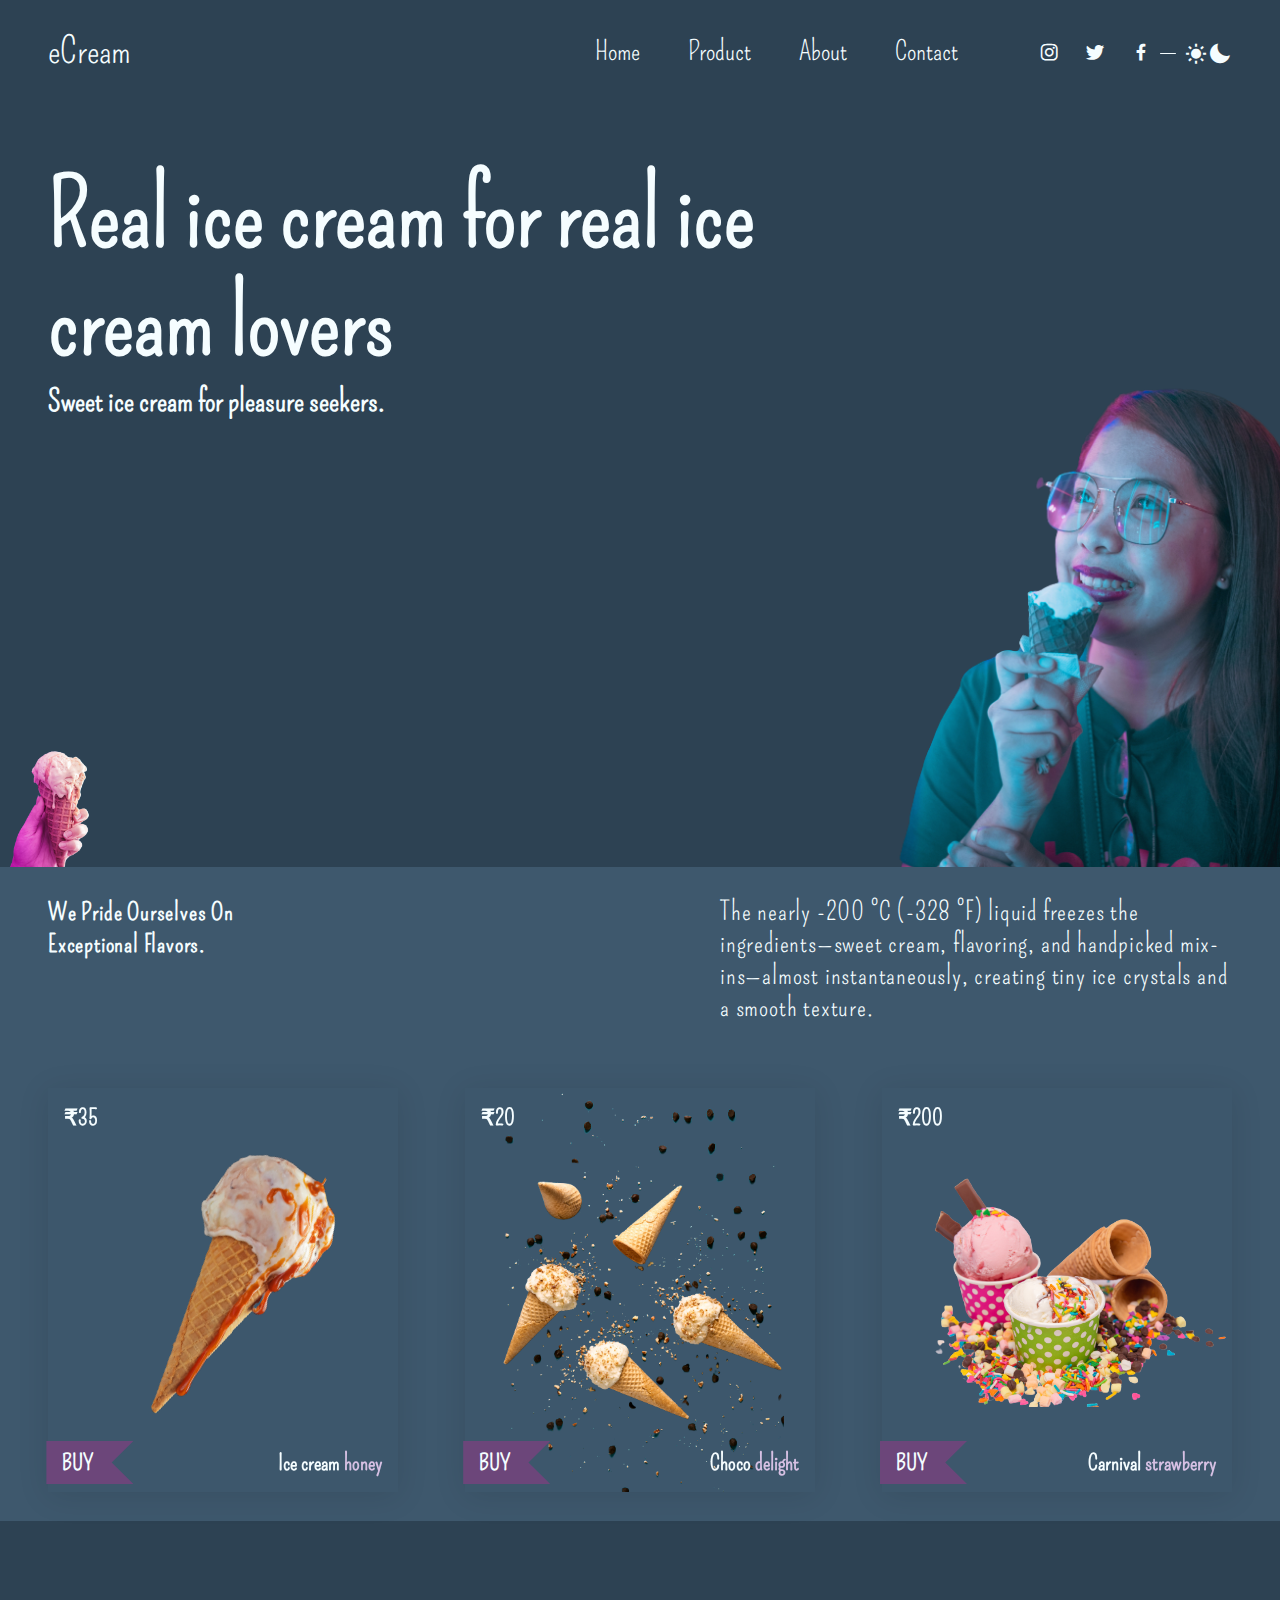
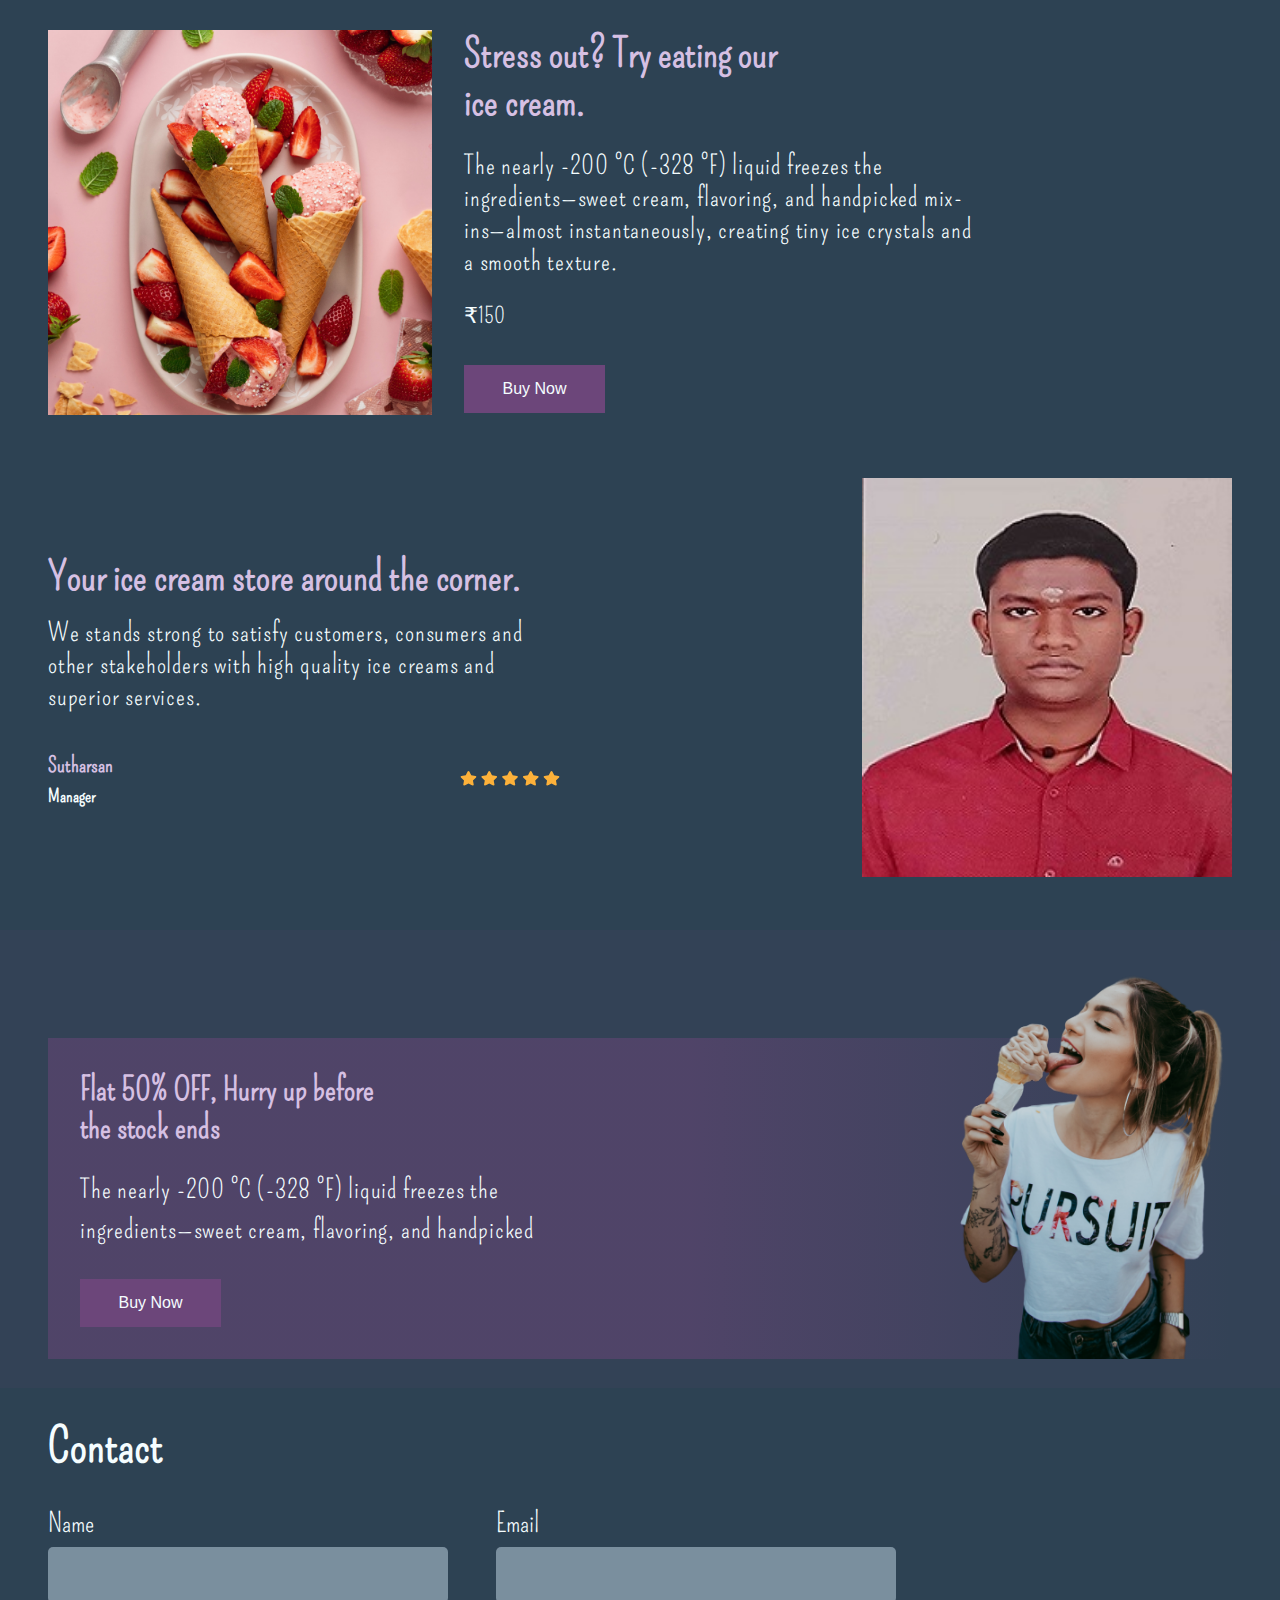
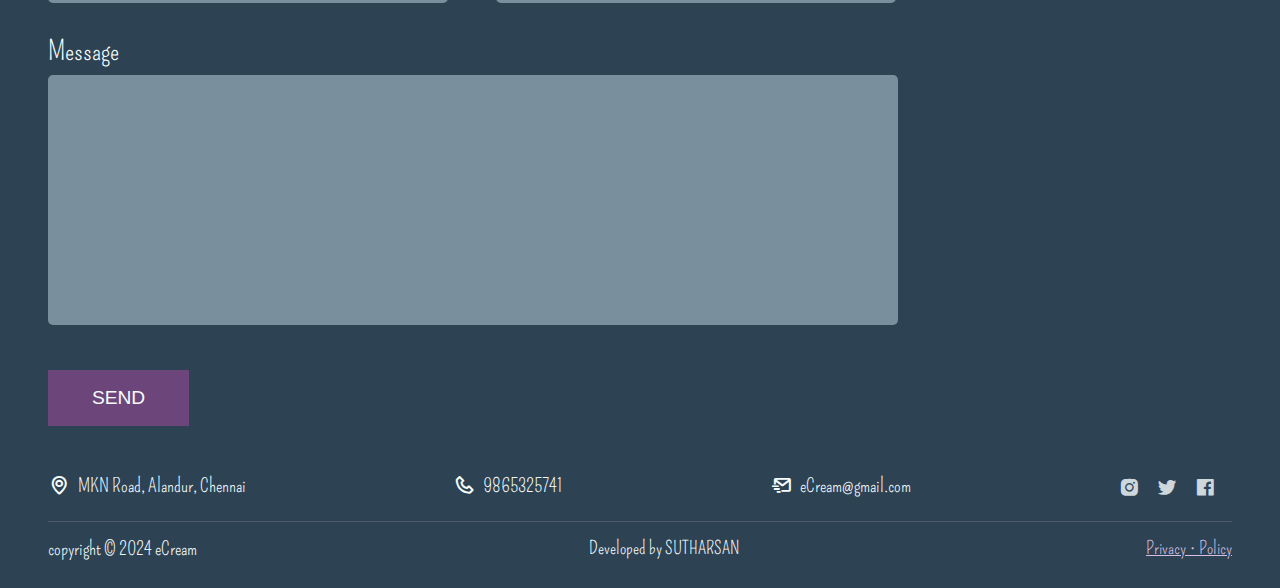
<file: index.html>
<!DOCTYPE html>
<html lang="en">

<head>

    <head>
        <title>Ice Cream Shop</title>
        <meta charset="UTF-8">
        <meta http-equiv="X-UA-Compatible" content="IE=edge">
        <meta name="viewport" content="width=device-width, initial-scale=1.0">
        <link rel="stylesheet" href="styles.css">
    </head>

    <body>
        <header class="container">
            <a href="#hero" class="logo clr-transition">eCream</a>
            <nav class="navbar">
                <ul class="nav-items">
                    <li class="nav-item"><a href="#hero" class="nav-link clr-transition">Home</a></li>
                    <li class="nav-item"><a href="#products" class="nav-link clr-transition">Product</a></li>
                    <li class="nav-item"><a href="#about" class="nav-link clr-transition">About</a></li>
                    <li class="nav-item"><a href="#contact" class="nav-link clr-transition">Contact</a></li>
                </ul>
                <div class="social-links">
                    <ul>
                        <li><i class='bx bxl-instagram nav-icon clr-transition'></i></li>
                        <li><i class='bx bxl-twitter nav-icon clr-transition'></i></li>
                        <li><i class='bx bxl-facebook nav-icon clr-transition'></i></li>
                    </ul>
                    <span class="line-divider clr-transition"></span>
                    <div class="theme-togglers">
                        <i class='bx bxs-sun theme-toggler clr-transition'></i>
                        <i class='bx bxs-moon theme-toggler clr-transition'></i>
                    </div>
                </div>
            </nav>

            <div class="menu-togglers">
                <i class="bx bx-menu menu-toggle clr-transition"></i>
            </div>
        </header>
        <main id="hero" class="main">
            <section class="section section-one">
                <div class="container hook-container">
                    <h1 class="hook-title clr-transition">Real ice cream for real ice cream lovers</h1>
                    <h2 class="hook-sub_title clr-transition">Sweet ice cream for pleasure seekers.</h2>
                    <div class="hero-btns-container">
                        <button class="button btn-hero btn-primary buy-hero-btn"><i class="bx bx-cart in-btn-icon"></i> BUY ONLINE</button>
                        <button class="button btn-hero btn-second-alt"><i class="bx bx-map in-btn-icon"></i> FIND IN STORE</button>
                    </div>
                </div>
                <img src="hero.png" alt="hand hold cake" class="hand-hole-cake-img" loading="lazy">
                <img src="woman.png" alt="woman licking ice cream and smiling" class="hero-lady-img" loading="lazy">
            </section>

            <!-- --- section two --- -->
            <section id="products" class="section section-two container">
                <div class="s-two-upper-info">
                    <h2 class="s-two-slogan">We Pride Ourselves On Exceptional Flavors.</h2>
                    <p class="s-two-definition s-definition">
                        The nearly -200 °C (-328 °F) liquid freezes the ingredients—sweet cream, flavoring, and handpicked mix-ins—almost instantaneously, creating tiny ice crystals and a smooth texture.
                    </p>
                </div>
                <div class="s-two-products">
                    <div class="product product-one">
                        <h3 class="price pos-abs-center">₹35</h3>
                        <img src="product1.png" alt="ice cream with honey" loading="lazy">
                        <h3 class="buy-btn pos-abs-center">BUY</h3>
                        <h3 class="name pos-abs-center">Ice cream <b>honey</b></h3>
                    </div>
                    <div class="product product-two">
                        <h3 class="price pos-abs-center">₹20</h3>
                        <img src="product2.png" alt="ice cream with honey" loading="lazy">
                        <h3 class="buy-btn pos-abs-center">BUY</h3>
                        <h3 class="name pos-abs-center">Choco <b>delight</b></h3>
                    </div>
                    <div class="product product-three">
                        <h3 class="price pos-abs-center">₹200</h3>
                        <img src="product3.png" alt="ice cream with honey" loading="lazy">
                        <h3 class="buy-btn pos-abs-center">BUY</h3>
                        <h3 class="name pos-abs-center">Carnival <b>strawberry</b></h3>
                    </div>
                </div>
            </section>

            <!-- section three -->
            <section class="section section-three container">
                <div class="s-three-upper-img-container">
                    <img src="product4.png" alt="" loading="lazy">
                </div>
                <div class="s-three-lower-container">
                    <h3 class="s-three-title">Stress out? Try eating our ice cream.</h3>
                    <p class="s-three-desc s-definition">The nearly -200 °C (-328 °F) liquid freezes the ingredients—sweet cream, flavoring, and handpicked mix-ins—almost instantaneously, creating tiny ice crystals and a smooth texture.</p>
                    <span class="s-three-price">₹150</span>
                    <button onclick="location.href='form.html'" class="button ad-buy-btn">Buy Now</button>
                </div>
            </section>

            <!-- section four -->
            <section id="about" class="section section-four container">
                <div class="oath-container">
                    <h3 class="s-three-title s-four-title">Your ice cream store around the corner.</h3>
                    <p class="s-three-desc s-definition">We stands strong to satisfy customers, consumers and other stakeholders with high quality ice creams and superior services.</p>

                    <div class="employer-info">
                        <div class="employer">
                            <h4 class="name">Sutharsan</h4>
                            <h5 class="title">Manager</h5>
                        </div>
                        <div class="rate">
                            <img src="rate.svg" alt="">
                        </div>
                    </div>
                </div>
                <div class="waiter-img-container">
                    <img src="profile.jpg" alt="">
                </div>
            </section>

            <!-- section five -->
            <section class="section-five container">
                <div class="promo-card">
                    <div class="promo-info-container">
                        <h2 class="promo-title s-three-title">Flat 50% OFF, Hurry up before the stock ends</h2>
                        <p class="promo-description s-definition">The nearly -200 °C (-328 °F) liquid freezes the ingredients—sweet cream, flavoring, and handpicked</p>
                        <button class="button ad-buy-btn promo-btn">Buy Now</button>
                    </div>
                    <img src="promo.png" alt="woman licking eating cream">
                </div>
            </section>
        </main>
        <footer id="contact" class="footer container">
            <h2 class="footer-title">Contact</h2>
            <form id="input" class="contact-form">
                <div class="name-email-inputs-container">
                    <div class="form-control">
                        <label for="name" class="form-label">Name</label>
                        <input type="text" id="name" class="normal-input all-input">
                    </div>
                    <div class="form-control">
                        <label for="email" class="form-label">Email</label>
                        <input type="text" id="email" class="normal-input all-input">
                    </div>
                </div>

                <!-- text area -->
                <div id="msg" class="form-control">
                    <label for="message" class="form-label">Message</label>
                    <div contenteditable="true" id="message" class="textarea-input all-input"></div>
                </div>
                <button type="submit" class="send-msg-btn button ad-buy-btn">SEND</button>
            </form>

            <div class="other-footer-infos-container">
                <span class="footer-info"><i class="bx bx-map"></i> MKN Road, Alandur, Chennai </span>
                <span class="footer-info"><i class="bx bx-phone"></i> 9865325741</span>
                <span class="footer-info"><i class="bx bx-mail-send"></i> eCream@gmail.com</span>
                <div class="footer-social-links">
                    <ul>
                        <li><i class='bx bxl-instagram-alt nav-icon clr-transition'></i></li>
                        <li><i class='bx bxl-twitter nav-icon clr-transition'></i></li>
                        <li><i class='bx bxl-facebook-square nav-icon clr-transition'></i></li>
                    </ul>
                </div>
            </div>
            <div class="lower-footer">
                <span class="lower-footer-elt copy">copyright © 2024 eCream</span>
                <span class="lower-footer-elt developer">Developed by SUTHARSAN <Var></Var></span>
                <span class="lower-footer-elt policy"><a href="#" class="policy-link">Privacy • Policy</a></span>
            </div>
        </footer>
        <link href='https://unpkg.com/boxicons@2.1.1/css/boxicons.min.css' rel='stylesheet'>
        <script src="script.js"></script>
    </body>

</html>
</file>
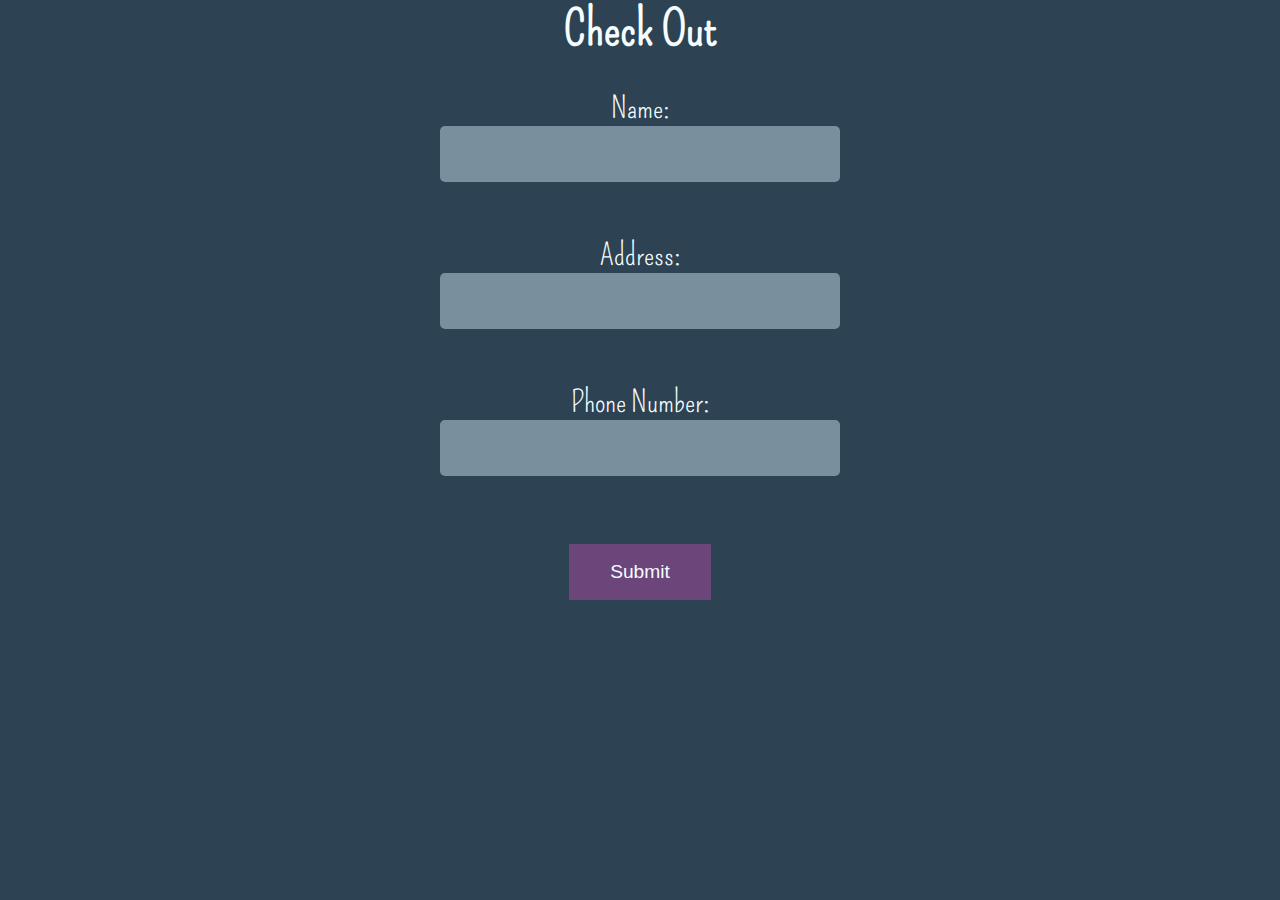
<file: form.html>
<!DOCTYPE html>
<html lang="en">

    <head>
        <title>Ice Cream Shop</title>
        <meta charset="UTF-8">
        <meta http-equiv="X-UA-Compatible" content="IE=edge">
        <meta name="viewport" content="width=device-width, initial-scale=1.0">
        <link rel="stylesheet" href="styles.css">
    </head>

    <!-- <style>
        #success-message {
            display: none;
            color: green;
        }
    </style> -->

    <script>
        function handleSubmit(event) {
            event.preventDefault(); // Prevent the default form submission
            alert('Thanks for ordering!');
            event.target.reset();
            location.href = "index.html";
        }
    </script>

    <body>
        <center>
            <h2 class="ftitle">Check Out</h2>
            <form onsubmit="handleSubmit(event)" method="post" class="form">
                <label for="name" class="flabel">Name:</label><br>
                <input type="text" id="name" name="name" required class="normal-input all-input"><br><br>
    
                <!-- <label for="lname">Last Name:</label><br>
                <input type="text" id="lname" name="lname" required><br><br> -->
    
                <label for="address" class="flabel">Address:</label><br>
                <input type="address" id="address" name="address" required class="normal-input all-input"><br><br>
    
                <label for="phone" class="flabel">Phone Number:</label><br>
                <input type="tel" id="phone" name="phone" class="normal-input all-input"><br><br>
    
                <input type="submit" value="Submit" class="send-msg-btn button ad-buy-btn">
            </form>
            <!-- <div id="success-message">
                Thanks for ordering!
            </div> -->
        </center>
    </body>

</html>
</file>
<file: styles.css>
@import url('https://fonts.googleapis.com/css2?family=Pompiere&display=swap');
*,
*::before,
*::after {
    margin: 0;
    padding: 0;
    box-sizing: border-box;
}


/* ========= VARIABLES ========== */

:root {
    --primary-clr: #6c467a;
    --primary-clr-alt: #d6c0e3;
    --second-clr: #026d85;
    --second-clr-alt: #027c97;
    --text-clr: #f5fdff;
    --nav-txt-clr: var(--text-clr);
    --text-clr-bg: #f5fdff;
    --bg-clr: #2d4253;
    --mobile-menu-bg-clr: #3e586d;
    --sec-two-bg-clr: var(--mobile-menu-bg-clr);
    --form-bg-clr: #dcf1ff70;
    --form-focus-bg-clr: #bf93cf73;
    --gray-clr: #f5f8fa;
    --product-bg-clr: #364f63;
    --bx-shadow-clr: #6d477b33;
}


/* ======== White Theme ======== */

.lightmode {
    --primary-clr-alt: #6c467a;
    --second-clr-alt: #027c97;
    --form-bg-clr: #a67eb43a;
    --form-focus-bg-clr: #107a9231;
    --sec-two-bg-clr: #f5fdff;
    --text-clr: #2d4253;
    --nav-txt-clr: var(--second-clr);
    --bg-clr: #f5fdff;
    --product-bg-clr: #f5fdff;
    --bx-shadow-clr: #2d425333;
}


/* ------------ BASE ------------ */

body {
    scroll-behavior: smooth;
    font-family: "Pompiere", cursive;
    font-size: 1.2rem;
    color: var(--text-clr);
    background-color: var(--bg-clr);
    transition: background-color 1000ms;
}

ul {
    list-style: none;
}

img {
    height: auto;
    width: 100%;
}

.pos-abs-center {
    position: absolute;
}

.s-definition {
    font-size: calc(27 * 0.06rem);
    max-width: 32rem;
    letter-spacing: 0.05rem;
    line-height: 2rem;
}


/* -- transitions -- */

.clr-transition {
    transition: color 1000ms;
}

.bg-clr__transition {
    transition: background-color 1s;
}


/* ================= */


/* -- buttons -- */

.button {
    cursor: pointer;
    font-size: 1rem;
    height: 3rem;
    padding: 0 1rem;
    border: none;
    color: var(--text-clr-bg);
}

.btn-primary {
    background-color: var(--primary-clr);
}

.btn-second-alt {
    background-color: transparent;
    border: thin solid var(--text-clr);
    color: var(--text-clr);
}


/* ================= */

.container {
    padding: 1.8rem 3rem;
}

@media screen and (max-width: 768px) {
    .container {
        padding: 1rem;
    }
}

@media screen and (min-width: 3000px) {
    .container {
        padding: 1.8rem 500px;
    }
}


/* ------------------------- */


/* -------- HEADER -------- */

header {
    display: flex;
    flex-wrap: wrap;
    gap: 1rem;
    align-items: center;
    justify-content: space-between;
}

.logo {
    color: var(--nav-txt-clr);
    font-size: 2.3rem;
    text-decoration: none;
    margin-right: 2rem;
}

.nav-items {
    display: flex;
    margin-right: 5rem;
}

.nav-item {
    margin-right: 3rem;
}

.nav-item:last-child {
    margin-right: 0;
}

.nav-link {
    color: var(--nav-txt-clr);
    text-decoration: none;
    font-size: 1.7rem;
    position: relative;
}

.nav-link::before {
    content: "";
    position: absolute;
    width: 100%;
    height: 0.1rem;
    background-color: var(--primary-clr-alt);
    bottom: 0;
    transform: scaleX(0);
    transition: 150ms transform;
}

.nav-link:hover::before {
    transform: scaleX(1);
}

.phone-social-links {
    display: none;
}

.navbar {
    display: flex;
    align-items: flex-end;
    justify-content: space-between;
}

@media screen and (max-width: 768px) {
    .logo {
        font-size: 3rem;
    }
    .theme-toggler {
        color: var(--text-clr-bg);
    }
    .nav-items {
        flex-direction: column;
        margin-right: 0;
        margin-bottom: 2rem;
    }
    .nav-item {
        margin: 0.5rem 0;
    }
    .nav-link {
        color: var(--text-clr-bg);
        font-size: 2rem;
    }
    .navbar {
        align-items: flex-start;
        flex-direction: column;
        background-color: var(--mobile-menu-bg-clr);
        position: absolute;
        padding: 0.5rem 5rem 1rem 1rem;
        border-radius: 0.5rem 0 0 0.5rem;
        top: 5rem;
        right: 0;
        transform: scaleX(0);
        transform-origin: right;
        transition: transform 200ms;
    }
    .show-nav {
        transform: scaleX(1);
    }
}


/* ----- ----------- ------ */

.social-links {
    display: flex;
    align-items: center;
}

.social-links ul {
    display: flex;
}

.social-links ul li {
    margin-right: 1.5rem;
}

.social-links ul li:last-child {
    margin-right: 0;
}

.nav-icon {
    cursor: pointer;
    color: var(--nav-txt-clr);
    font-size: 1.4rem;
}

@media screen and (max-width: 768px) {
    .nav-icon {
        color: var(--text-clr-bg);
    }
}

.line-divider {
    height: 0.05rem;
    width: 1rem;
    background-color: var(--nav-txt-clr);
    margin: 0 0.5rem;
    border-radius: 10rem;
}

.theme-togglers {
    cursor: pointer;
    display: flex;
    align-items: center;
}

.theme-toggler {
    color: var(--nav-txt-clr);
    font-size: 1.5rem;
    transition: transform 300ms;
}

@media screen and (max-width: 768px) {
    .theme-toggler {
        color: var(--text-clr-bg);
    }
}

.theme-toggler:hover {
    transform: rotate(60deg);
}

.bxs-moon {
    display: none;
}

.menu-togglers {
    cursor: pointer;
    display: none;
}

.menu-toggle {
    color: var(--nav-txt-clr);
    font-size: 3rem;
}

.bx-menu,
.bx-x {
    pointer-events: none;
}

.bx-x {
    display: none;
}

.show {
    display: block;
}

.hide {
    display: none;
}

@media screen and (max-width: 768px) {
    .menu-togglers {
        display: block;
    }
}


/* -------- SECTION ONE: Hero section -------- */

.section-one {
    height: 81.5vh;
}

@media screen and (max-width: 846px) {
    .section-one {
        height: 74vh;
    }
}

@media screen and (max-width: 845px) {
    .section-one {
        height: 68vh;
    }
}

@media screen and (max-width: 546px) {
    .section-one {
        height: 74vh;
    }
}

.hook-container {
    margin-top: 2rem;
}

@media screen and (max-width: 348px) {
    .hook-container {
        margin-top: 0rem;
    }
}

.hook-title {
    font-size: 4rem;
    line-height: 117%;
    max-width: 50rem;
    color: var(--text-clr);
    transition: font-size 1000ms;
}

.hook-sub_title {
    font-size: 30px;
    line-height: 157.5%;
    color: var(--text-clr);
}

@media screen and (min-width: 414px) {
    .hook-title {
        font-size: 92px;
    }
}

.hero-btns-container {
    margin-top: 2rem;
    opacity: 0;
}

.in-btn-icon {
    font-size: 1rem;
}

.btn-hero {
    border-radius: 50px;
    font-size: 0.8rem;
    transition: box-shadow 300ms;
    margin-right: 0.1rem;
}

@media screen and (min-width: 358px) {
    .btn-hero {
        margin-right: 2rem;
        font-size: 0.9rem;
    }
}

.btn-hero:last-child {
    margin-right: 0;
}

.btn-hero:hover {
    box-shadow: 5px 5px var(--text-clr);
}

.hero-lady-img {
    z-index: -1;
    position: absolute;
    bottom: 0;
    right: 0;
    display: none;
    transition: width 1000ms;
}

@media screen and (min-width: 546px) {
    .hero-lady-img {
        display: block;
        width: 250px;
    }
}

@media screen and (min-width: 654px) {
    .hero-lady-img {
        width: 320px;
    }
}

@media screen and (min-width: 980px) {
    .hero-lady-img {
        width: 400px;
    }
}

.hand-hole-cake-img {
    z-index: -1;
    position: absolute;
    bottom: 0;
    left: 0;
    width: 100px;
    transition: width 1000ms;
}

@media screen and (max-width: 845px) {
    .hand-hole-cake-img {
        bottom: 1rem;
    }
}

@media screen and (max-width: 414px) {
    .hand-hole-cake-img {
        display: none;
    }
}

@media screen and (max-height: 656px) {
    .hand-hole-cake-img {
        display: none;
    }
}

@media screen and (min-width: 546px) {
    .hand-hole-cake-img {
        width: 120px;
    }
}


/* -------- SECTION TWO: Product section -------- */

.section-two {
    background-color: var(--sec-two-bg-clr);
}

.s-two-upper-info {
    display: flex;
    justify-content: space-between;
    flex-wrap: wrap;
}

.s-two-slogan {
    font-size: 1.5rem;
    max-width: 15rem;
    letter-spacing: 0.05rem;
    line-height: 2rem;
}

@media screen and (max-width: 846px) {
    .section-two {
        margin-top: 5rem;
    }
    .s-two-slogan {
        margin-bottom: 2rem;
    }
}

.s-two-products {
    margin-top: 3rem;
    display: flex;
    justify-content: space-between;
    flex-wrap: wrap;
}

@media screen and (min-width: 700px) {
    .s-two-products {
        margin-top: 4rem;
    }
}

.product {
    cursor: pointer;
    /* From https://css.glass */
    background: rgba(54, 79, 99, 0.04);
    box-shadow: 0 4px 30px rgba(0, 0, 0, 0.1);
    backdrop-filter: blur(8.4px);
    -webkit-backdrop-filter: blur(8.4px);
    width: 100%;
    height: calc(421 * 0.06rem);
    display: flex;
    align-items: center;
    justify-content: center;
    position: relative;
    transition: transform 1000ms;
}

@media screen and (max-width: 1147px) {
    .product {
        margin-bottom: 2rem;
    }
}

@media screen and (min-width: 700px) {
    .product {
        width: calc(365 * 0.06rem);
    }
}

.product:hover {
    transform: rotateY(360deg);
}

.product-one img {
    max-width: calc(213.51 * 0.06rem);
    transform: rotate(30deg);
}

.product-two img {
    max-width: calc(300 * 0.06rem);
}

.product-three img {
    max-width: calc(405 * 0.06rem);
}

@media screen and (min-width: 700px) {
    .product {
        width: calc(365 * 0.06rem);
    }
}

.product .price {
    top: 0;
    left: 0;
    margin: 1rem;
}

.product .buy-btn {
    cursor: pointer;
    bottom: 0;
    left: -0.1rem;
    margin: 0 0 0.5rem 0;
    padding: 0.5rem 2.5rem 0.5rem 1rem;
    color: var(--text-clr-bg);
    background-color: var(--primary-clr);
    clip-path: polygon(100% 0, 75% 50%, 100% 100%, 0 100%, 0% 50%, 0 0);
}

.product .buy-btn:hover {
    text-decoration: underline;
}

.product .name {
    bottom: 0;
    right: 0;
    margin: 1rem;
    color: var(--text-clr);
}

.product .name b {
    color: var(--primary-clr-alt);
}


/* ----- section three: Ad products section ----- */

.section-three {
    margin-bottom: 2rem;
    display: flex;
    flex-wrap: wrap;
}

@media screen and (min-width: 843px) {
    .section-three {
        margin-bottom: 0;
    }
}

@media screen and (min-width: 1023px) {
    .section-three {
        margin-top: 5rem;
        margin-bottom: 0;
    }
    .section-three {
        align-items: flex-start;
    }
}

.s-three-upper-img-container img {
    width: 100%;
    margin-bottom: 1.3rem;
    transition: width 1000ms;
}

@media screen and (min-width: 992px) {
    .s-three-upper-img-container img {
        margin-bottom: 0;
        margin-right: 2rem;
    }
}

@media screen and (min-width: 515px) {
    .s-three-upper-img-container img {
        width: calc(400 * 0.06rem);
    }
}

.s-three-lower-container {
    display: flex;
    flex-direction: column;
}

.s-three-title {
    font-size: 2.5rem;
    max-width: 20rem;
    margin-bottom: 1.5rem;
    color: var(--primary-clr-alt);
}

.s-three-desc {
    margin-bottom: 1.5rem;
}

.s-three-price {
    font-size: 1.4rem;
    margin-bottom: 1.5rem;
}

.ad-buy-btn {
    max-width: calc(147 * 0.06rem);
    margin-top: 0.8rem;
    background-color: var(--primary-clr);
    color: var(--text-clr-bg);
    transition: box-shadow 300ms;
}

.ad-buy-btn:hover {
    box-shadow: 5px 5px var(--text-clr);
}


/* ----- section four: oath section ----- */

.section-four {
    display: flex;
    flex-wrap: wrap;
    align-items: center;
    justify-content: space-between;
    padding-bottom: 3rem;
    background: url("https://raw.githubusercontent.com/r-e-d-ant/eCream/10f900e25c09257926b5c2a00a5d22262723bc5b/assets/images/emp_vect.svg");
    background-repeat: no-repeat;
    background-size: cover;
    background-attachment: scroll;
    background-position: top;
}

@media screen and (min-width: 843px) {
    .section-four {
        flex-wrap: nowrap;
    }
}

.s-four-title {
    max-width: 30rem;
    margin-bottom: 1rem;
}

.employer-info {
    margin-top: 2.5rem;
    display: flex;
    flex-wrap: wrap;
    align-items: center;
    justify-content: space-between;
}

.employer {
    margin-bottom: 1rem;
}

@media screen and (min-width: 252px) {
    .employer {
        margin-bottom: 0;
    }
}

.employer .name {
    color: var(--primary-clr-alt);
    font-size: 1.3rem;
}

.employer .title {
    font-size: 1.1rem;
    margin-top: 0.5rem;
}

.rate img {
    width: 100px;
}

.waiter-img-container {
    margin-top: 2rem;
}

@media screen and (min-width: 392px) {
    .waiter-img-container {
        margin-top: 0;
        margin-left: 2rem;
    }
}

.waiter-img-container img {
    width: 100%;
}

@media screen and (min-width: 392px) {
    .waiter-img-container img {
        width: 370px;
    }
}


/* ----- section five: promo section ----- */

.section-five {
    z-index: -1;
    background: rgba(108, 70, 122, 0.1);
}

.promo-card {
    display: flex;
    position: relative;
    padding: 1rem 1rem 13rem 1rem;
    background: linear-gradient( 153.18deg, rgba(108, 70, 122, 0.5) 54.24%, rgba(108, 70, 122, 0) 100%);
}

.promo-card img {
    z-index: -1;
    width: 200px;
    position: absolute;
    bottom: 0;
    right: 0;
    transition: width 1000ms;
}

@media screen and (min-width: 678px) {
    .promo-card img {
        z-index: 0;
        width: 250px;
    }
}

@media screen and (min-width: 912px) {
    .promo-card {
        padding: 2rem;
        margin-top: 5rem;
        background: linear-gradient( 90deg, rgba(108, 70, 122, 0.5) 54.24%, rgba(108, 70, 122, 0) 100%);
    }
    .promo-card img {
        width: 280px;
    }
}

.promo-title {
    font-size: 2rem;
    max-width: 20rem;
}

.promo-description {
    margin-bottom: 1rem;
    line-height: 2.5rem;
}

.promo-btn {
    width: 30%;
}


/* ----- footer section ----- */


/* ---- contact form ---- */

.contact-form {
    margin-bottom: 3rem;
}

.footer-title {
    color: var(--text-clr);
    font-size: 3rem;
    margin-bottom: 2rem;
}

.form-control {
    display: flex;
    flex-direction: column;
}

.form-label {
    color: var(--text-clr);
    font-size: 1.9rem;
    margin-bottom: 0.5rem;
}

.all-input {
    color: var(--text-clr);
    background-color: var(--form-bg-clr);
    font-size: 1.4rem;
    margin-bottom: 2rem;
    padding: 0 0.5rem;
    outline: none;
    border: none;
    border-radius: 5px;
    transition: box-shadow 300ms, color 300ms;
}

.all-input:focus {
    box-shadow: 0 0 1px 3px var(--form-focus-bg-clr);
}

.normal-input {
    height: 3.5rem;
}

.textarea-input {
    padding-top: 1rem;
    height: 250px;
}

.send-msg-btn {
    width: 80%;
    height: 3.5rem;
    font-size: 1.2rem;
}

@media screen and (min-width: 1024px) {
    .name-email-inputs-container {
        display: flex;
    }
    .form-control {
        margin-right: 3rem;
    }
    .form-label {
        font-size: 1.8rem;
        margin-bottom: 0.5rem;
    }
    .all-input {
        font-size: 1.3rem;
    }
    .normal-input {
        width: 400px;
    }
    .textarea-input {
        width: 850px;
    }
    .send-msg-btn {
        height: 3.2rem;
        font-size: 1.1rem;
    }
}

@media screen and (min-width: 1280px) {
    .form-label {
        font-size: 1.7rem;
        margin-bottom: 0.5rem;
    }
    .all-input {
        font-size: 1.2rem;
    }
    .normal-input {
        height: 3.4rem;
    }
    .textarea-input {
        width: 850px;
    }
}


/* ---------------------- */

.other-footer-infos-container {
    display: flex;
    align-items: center;
    justify-content: space-between;
    flex-wrap: wrap;
    margin: 1rem 0;
}

.footer-info {
    color: var(--text-clr);
    display: flex;
    align-items: center;
    font-size: 1.3rem;
    margin-right: 0.8rem;
    margin-bottom: 0.5rem;
}

.footer-info i {
    margin-right: 0.5rem;
    font-size: 1.4rem;
    color: var(--text-clr);
}

.footer-social-links {
    margin-top: 2rem;
}

@media screen and (min-width: 368px) {
    .footer-social-links {
        margin-top: 0;
    }
}

.footer-social-links ul {
    display: flex;
}

.footer-social-links ul .bx {
    color: var(--text-clr);
    margin-right: 1rem;
    font-size: 1.7rem;
    opacity: 0.8;
    transition: opacity 300ms;
}

.footer-social-links ul .bx:hover {
    opacity: 1;
}

@media screen and (min-width: 1080px) {
    .footer-info {
        font-size: 1.2rem;
    }
    .footer-info i {
        font-size: 1.4rem;
    }
    .footer-social-links ul .bx {
        font-size: 1.4rem;
    }
}


/* ---- lower footer ---- */

.lower-footer {
    display: flex;
    flex-direction: column;
    justify-content: space-between;
    position: relative;
    padding-top: 1rem;
}

@media screen and (min-width: 449px) {
    .lower-footer {
        align-items: center;
        flex-direction: row;
        flex-wrap: wrap;
    }
}

.lower-footer::before {
    content: "";
    position: absolute;
    top: 0;
    height: 0.08rem;
    width: 100%;
    opacity: 0.2;
    background-color: var(--primary-clr-alt);
}

.lower-footer-elt {
    margin-bottom: 1rem;
}

@media screen and (min-width: 449px) {
    .lower-footer-elt {
        margin-bottom: 0;
    }
}

.developer {
    margin-right: 1rem;
}

.copy,
.developer,
.policy {
    color: var(--text-clr);
    font-size: 1.2rem;
}

.developer a,
.policy a {
    color: var(--primary-clr-alt);
}

@media screen and (min-width: 1024px) {
    .developer,
    .policy {
        font-size: 1.1rem;
    }
}





/* Form */
.form {
    margin-bottom: 3rem;
}

.ftitle {
    color: var(--text-clr);
    font-size: 3rem;
    margin-bottom: 2rem;
}

.form-control {
    display: flex;
    flex-direction: column;
}

.flabel {
    color: var(--text-clr);
    font-size: 1.9rem;
    margin-bottom: 0.5rem;
}

.all-input {
    color: var(--text-clr);
    background-color: var(--form-bg-clr);
    font-size: 1.4rem;
    margin-bottom: 2rem;
    padding: 0 0.5rem;
    outline: none;
    border: none;
    border-radius: 5px;
    transition: box-shadow 300ms, color 300ms;
}

.all-input:focus {
    box-shadow: 0 0 1px 3px var(--form-focus-bg-clr);
}

.normal-input {
    height: 3.5rem;
}

.textarea-input {
    padding-top: 1rem;
    height: 250px;
}

.send-msg-btn {
    width: 80%;
    height: 3.5rem;
    font-size: 1.2rem;
}
</file>
